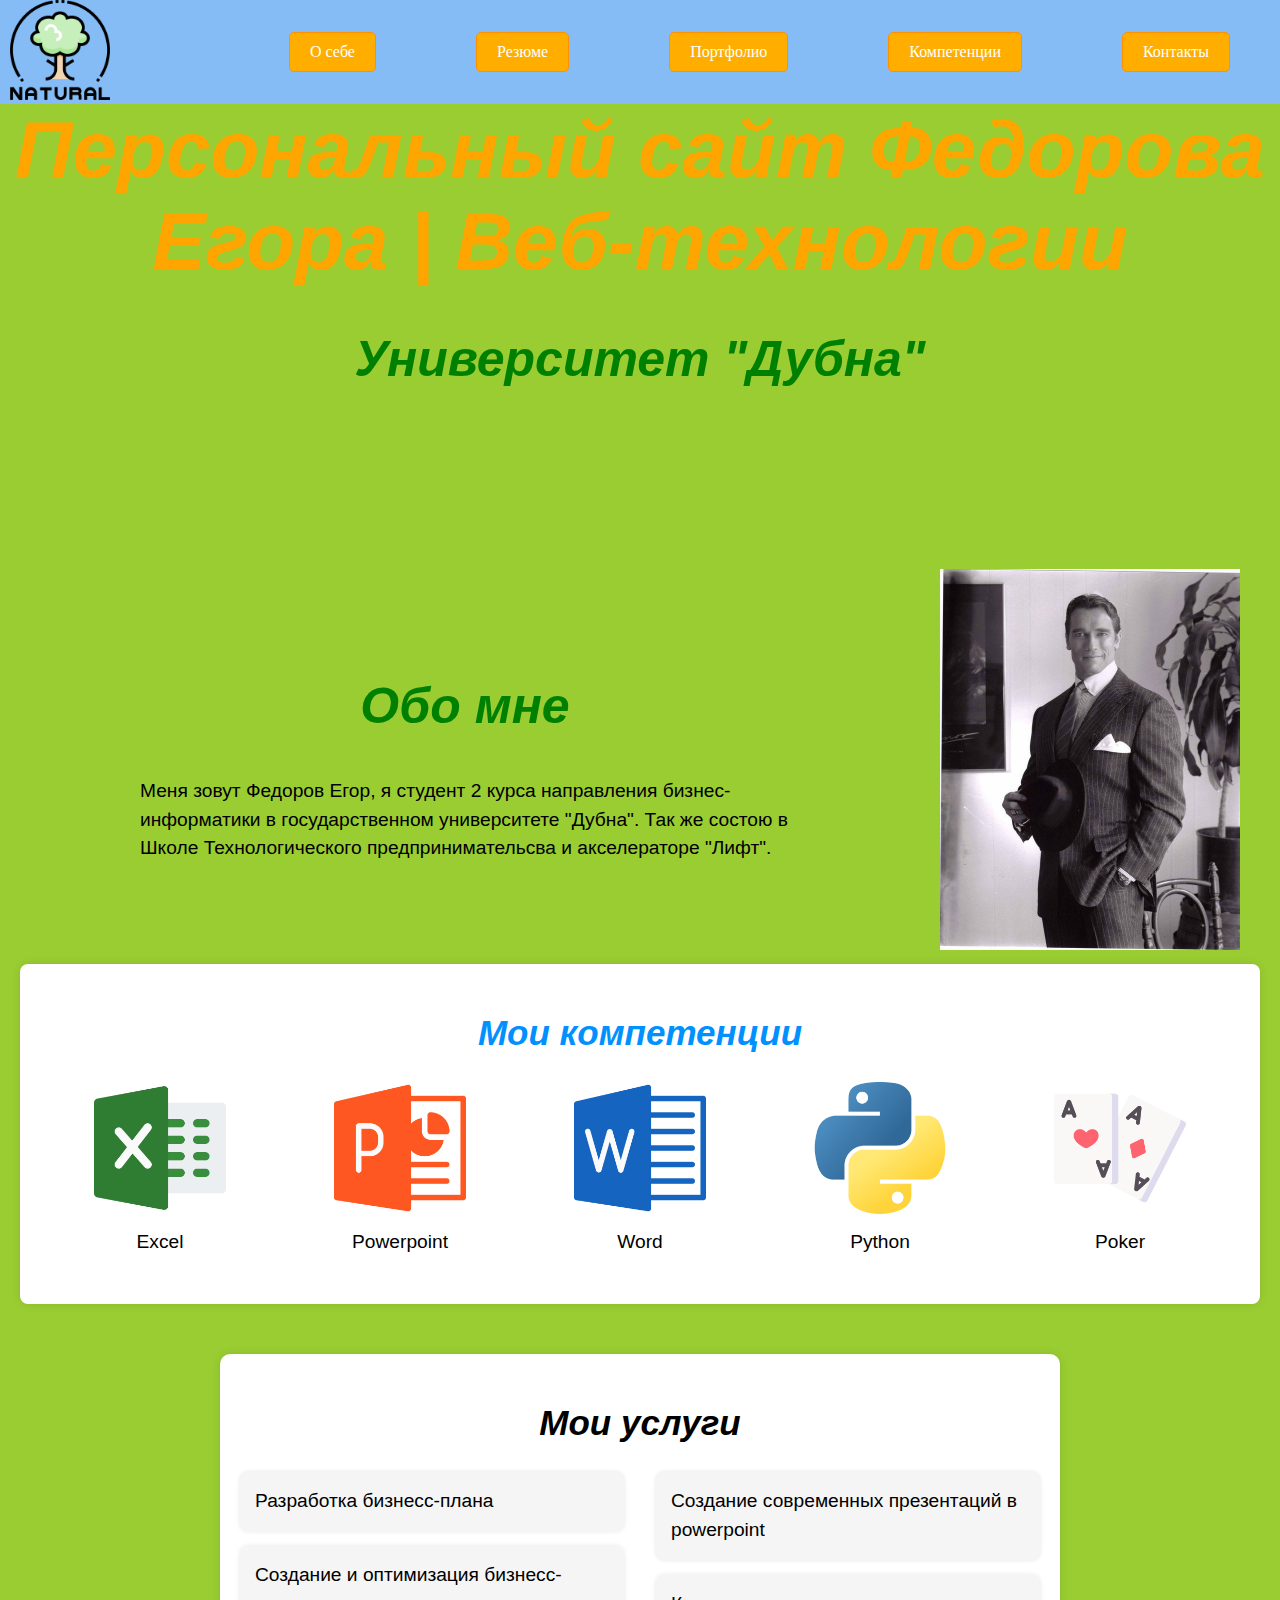
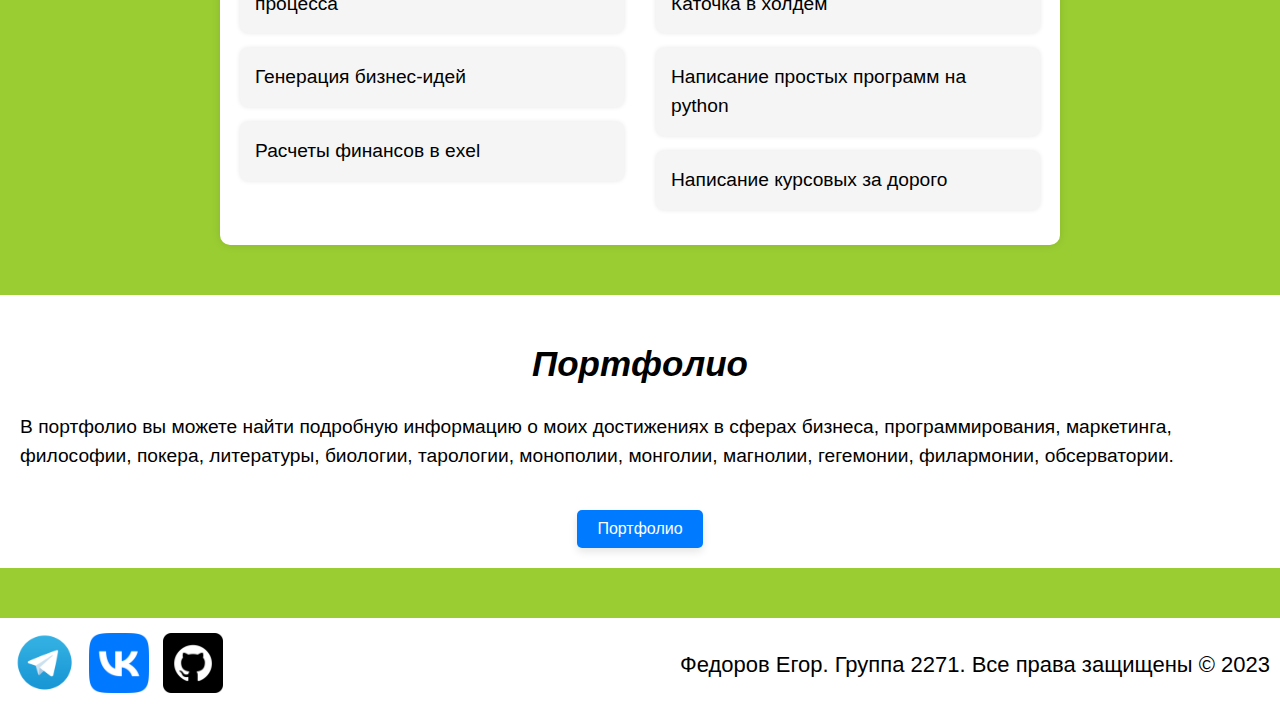
<file: index.html>
<!DOCTYPE html> 
<html lang="en"> 
<head> 
    <meta charset="UTF-8"> 
    <meta http-equiv="X-UA-Compatible" content="IE=edge"> 
    <meta name="viewport" content="width=], initial-scale=1.0"> 
    <title>vebtech</title> 
    <link rel="stylesheet" type="text/css" href="style.css"> 
</head> 
<body> 
<header class="navigation"> 
    <div>
        <img class="intro"src="images/natural.png" alt="Изображение">
    </div>
    <div class="navbar">
    <a href="index.html"> О себе</a>
    <a href="resume.html">Резюме</a>
    <a href="portfolio.html">Портфолио</a>
    <a href="#p1">Компетенции</a>
    <a href="contacts.html">Контакты</a>
    </div>
</header>

<main> 
    <div class="block" id="block1"> 
        <h1 class="line" id="p1">Персональный сайт Федорова Егора | Веб-технологии </h1> 
        <h2 class="about-me-head"> Университет "Дубна" </h2>
    </div>

    <div class="block" id="block2">  
            <div class="text">
                <h2 class="about-me-head">Обо мне</h2>
                <p> Меня зовут Федоров Егор, я студент 2 курса направления бизнес-информатики в государственном университете "Дубна". Так же состою в Школе Технологического предпринимательсва и акселераторе "Лифт". </p>
            </div>
            <img class="imggrass" src="images/dami.jpg" alt="Изображение">
    </div>

    <div class="competence-block" class="block" id="block3">
        <h2 class="competition">Мои компетенции</h2>
        <div class="icon-container">
            <div class="icon">
                <img src="images/excel.png" alt="Icon 1">
                <p>Excel</p>
            </div>
            <div class="icon">
                <img src="images/powerpoint.png" alt="Icon 2">
                <p>Powerpoint</p>
            </div>
            <div class="icon">
                <img src="images/word.png" alt="Icon 3">
                <p>Word</p>
            </div>
            <div class="icon">
                <img src="images/python.png" alt="Icon 4">
                <p>Python</p>
            </div>
            <div class="icon">
                <img src="images/poker.png" alt="Icon 5">
                <p>Poker</p>
            </div>
        </div>
    </div>

    <div class="services-block">
        <h2 class="uslugi">Мои услуги</h2>
        <div class="services-container">
            <div class="service-column">
                <div class="service-item">
                    <p>Разработка бизнесс-плана</p>
                </div>
                <div class="service-item">
                    <p>Создание и оптимизация бизнесс-процесса</p>
                </div>
                <div class="service-item">
                    <p>Генерация бизнес-идей</p>
                </div>
                <div class="service-item">
                    <p>Расчеты финансов в exel</p>
                </div>
            </div>
            <div class="service-column">
                <div class="service-item">
                    <p>Создание современных презентаций в powerpoint</p>
                </div>
                <div class="service-item">
                    <p>Каточка в холдем</p>
                </div>
                <div class="service-item">
                    <p>Написание простых программ на python</p>
                </div>
                <div class="service-item">
                    <p>Написание курсовых за дорого</p>
                </div>
            </div>
        </div>
    </div>

    <div class="about-me-block">
        <h2 class="portfolio">Портфолио</h2>
        <p>В портфолио вы можете найти подробную информацию о моих достижениях в сферах бизнеса, программирования, маркетинга, философии, покера, литературы, биологии, тарологии, монополии, монголии, магнолии, гегемонии, филармонии, обсерватории. </p>
        <button class="portfolio-button">Портфолио</button>
    </div>

    <footer class="foot">
        <div>
            <a href="https://web.telegram.org/k/#@vod228"></a><img class="logos" src="images/telegram logo.png">
            <a href="https://vk.com/idpushki020"></a><img class="logos" src="images/VK лого.png">
            <img class="logos" src="images/github.png">
        </div>
        <div class="footend">
            <p class="foottext">Федоров Егор. Группа 2271. Все права защищены © 2023</p>
        </div>
    </footer>
</body> 
 
</html>
</file>
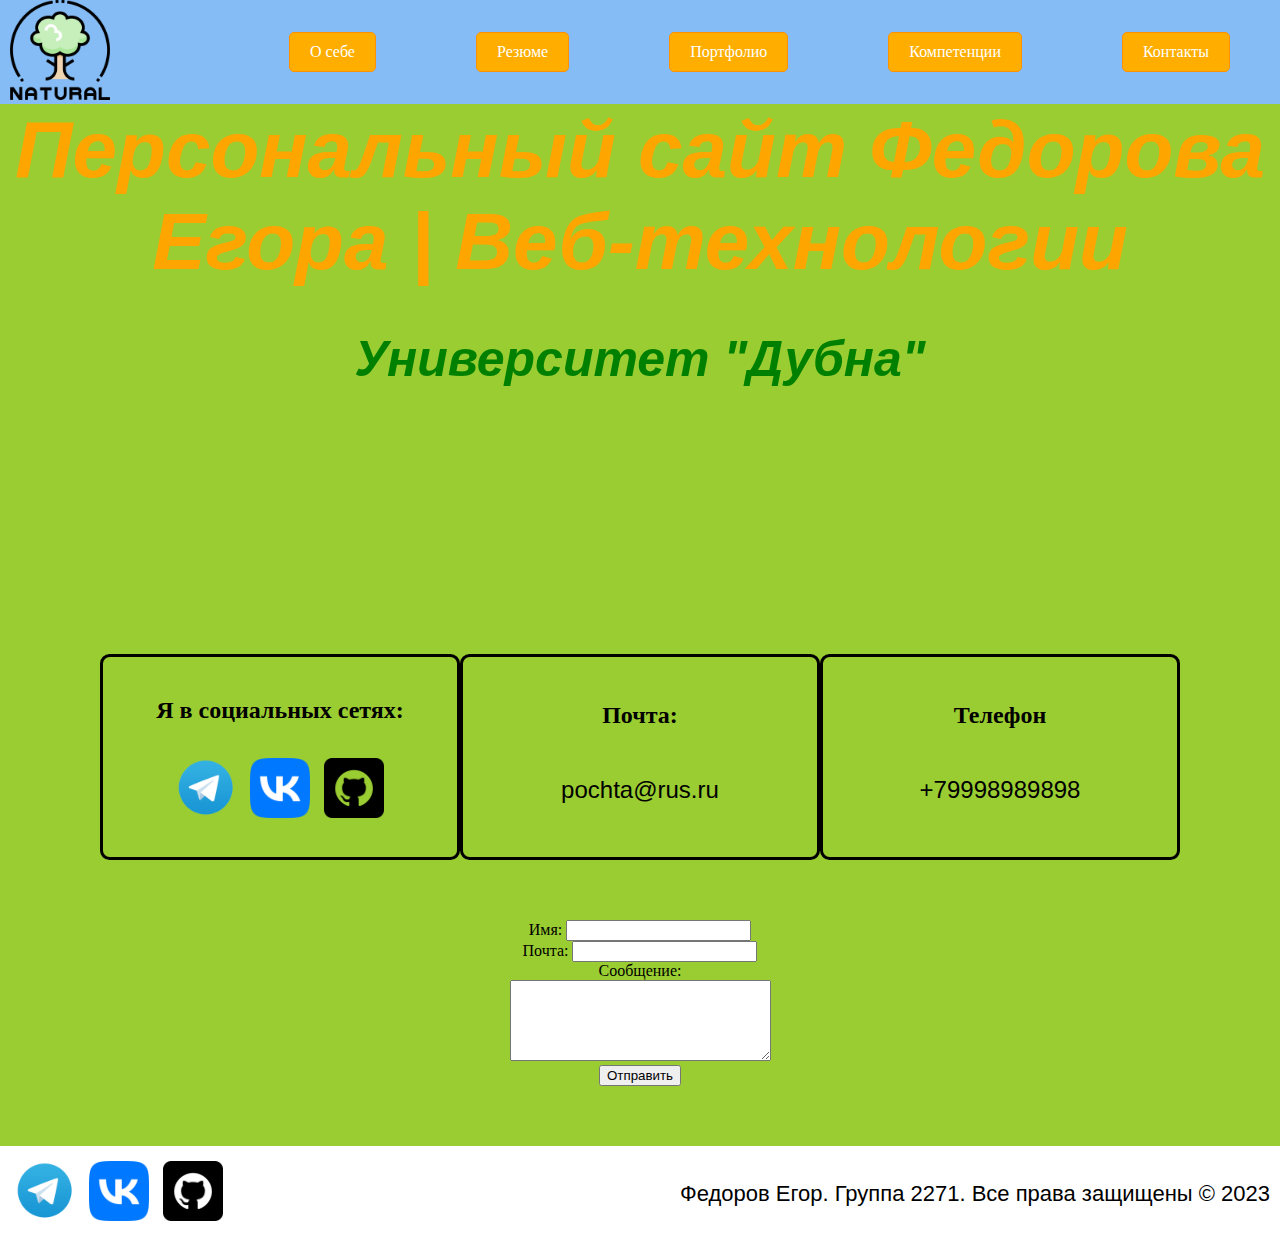
<file: contacts.html>
<!DOCTYPE html> 
<html lang="en"> 
<head> 
    <meta charset="UTF-8"> 
    <meta http-equiv="X-UA-Compatible" content="IE=edge"> 
    <meta name="viewport" content="width=], initial-scale=1.0"> 
    <title>vebtech</title> 
    <link rel="stylesheet" type="text/css" href="style.css"> 
</head> 
<body> 
<header class="navigation"> 
    <div>
        <img class="intro"src="images/natural.png" alt="Изображение">
    </div>
    <div class="navbar">
    <a href="index.html"> О себе</a>
    <a href="pages/resume.html">Резюме</a>
    <a href="pages/portfolio.html">Портфолио</a>
    <a href="#p1">Компетенции</a>
    <a href="pages/contacts.html">Контакты</a>
    </div>
</header>
<main>
    <div class="block" id="block1"> 
        <h1 class="line" id="p1">Персональный сайт Федорова Егора | Веб-технологии </h1> 
        <h2 class="about-me-head"> Университет "Дубна" </h2>
    </div>
    <div class="contacts-block">
        <div class="con-block">
            <h2>Я в социальных сетях:</h2> 
            <div class="social">
                <a href="https://web.telegram.org/k/#@volod228"></a><img class="logos" src="images/telegram logo.png">
                <a href="https://vk.com/idpushkin2020"></a><img class="logos" src="images/VK лого.png">
                <img class="logos" src="images/github.png">
            </div>
        </div>
        <div class="con-block">
            <h2>Почта:</h2>
            <div>
                <p class="pochta">pochta@rus.ru</p>
            </div>
        </div>
        <div class="con-block">
            <h2>Телефон</h2>
            <div>
                <p class="pochta">+79998989898</p>
            </div>
        </div>
    </div>

    <section class="white-section">
    </div>  
        <form>
            <div>
                <label for="name">Имя: </label>
                <input type="text" name="name" id="name">
            </div>
            <div>
                <label for="email">Почта:</label>
                <input type="text" name="email" id="email">
            </div>
            <div>
                <label for="message">Сообщение:</label><br>
                <textarea name="message" id="message" cols="30" rows="5"></textarea>
            </div>
            <div>
                <input type="submit" value="Отправить">
            </div>
        </form>
    </section> 
</main>

<footer class="foot">
    <div>
        <a href="https://web.telegram.org/k/#@vod228"></a><img class="logos" src="images/telegram logo.png">
        <a href="https://vk.com/idpushki020"></a><img class="logos" src="images/VK лого.png">
        <img class="logos" src="images/github.png">
    </div>
    <div class="footend">
        <p class="foottext">Федоров Егор. Группа 2271. Все права защищены © 2023</p>
    </div>
</footer>
 
</body>
</file>
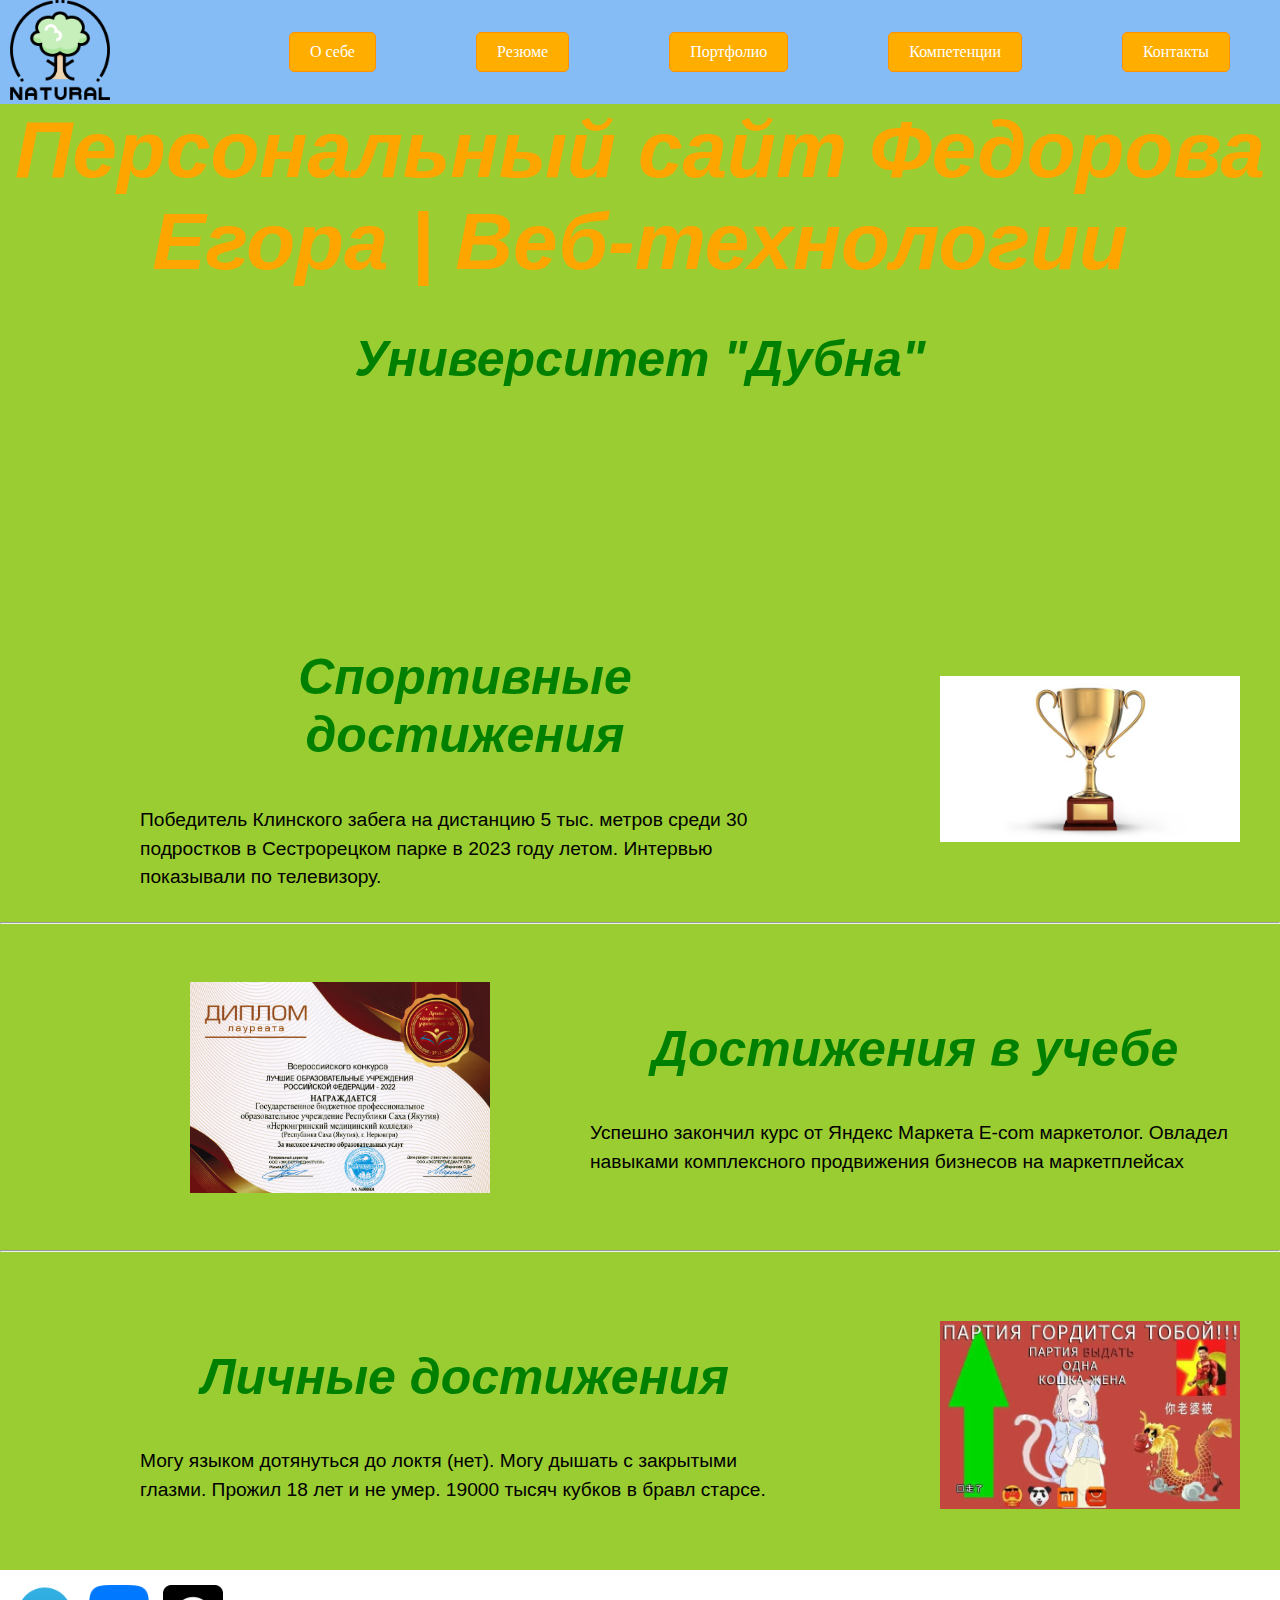
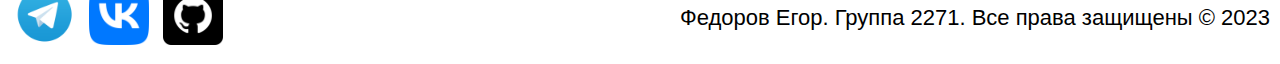
<file: portfolio.html>
<!DOCTYPE html> 
<html lang="en"> 
<head> 
    <meta charset="UTF-8"> 
    <meta http-equiv="X-UA-Compatible" content="IE=edge"> 
    <meta name="viewport" content="width=], initial-scale=1.0"> 
    <title>vebtech</title> 
    <link rel="stylesheet" type="text/css" href="style.css"> 
</head> 
<body> 
<header class="navigation"> 
    <div>
        <img class="intro"src="images/natural.png" alt="Изображение">
    </div>
    <div class="navbar">
    <a href="index.html"> О себе</a>
    <a href="resume.html">Резюме</a>
    <a href="portfolio.html">Портфолио</a>
    <a href="#p1">Компетенции</a>
    <a href="contacts.html">Контакты</a>
    </div>
</header>

<main> 
    <div class="block" id="block1"> 
        <h1 class="line" id="p1">Персональный сайт Федорова Егора | Веб-технологии </h1> 
        <h2 class="about-me-head"> Университет "Дубна" </h2>
    </div>

    <div class="block" id="block2">  
            <div class="text">
                <h2 class="about-me-head">Спортивные достижения</h2>
                <p>Победитель Клинского забега на дистанцию 5 тыс. метров среди 30 подростков в Сестрорецком парке в 2023 году летом. Интервью показывали по телевизору.</p>
            </div>
            <img class="imggrass" src="images/kubok.jpg" alt="Изображение">
    </div>
<hr>
    <div class="block" id="block2">
        <img class="imggrass" src="images/diplom.jpg" alt="Изображение">  
            <div class="text">
                <h2 class="about-me-head">Достижения в учебе</h2>
                <p>Успешно закончил курс от Яндекс Маркета E-com маркетолог. Овладел навыками комплексного продвижения бизнесов на маркетплейсах</p>
            </div>

    </div>
<hr>
    <div class="block" id="block2">  
        <div class="text">
            <h2 class="about-me-head">Личные достижения</h2>
            <p>Могу языком дотянуться до локтя (нет). Могу дышать с закрытыми глазми. Прожил 18 лет и не умер. 19000 тысяч кубков в бравл старсе.</p>
        </div>
        <img class="imggrass" src="images/scale_1200.jpeg" alt="Изображение">
    </div>

    <footer class="foot">
        <div>
            <a href="https://web.telegram.org/k/#@vod228"></a><img class="logos" src="images/telegram logo.png">
            <a href="https://vk.com/idpushki020"></a><img class="logos" src="images/VK лого.png">
            <img class="logos" src="images/github.png">
        </div>
        <div class="footend">
            <p class="foottext">Федоров Егор. Группа 2271. Все права защищены © 2023</p>
        </div>
    </footer>
</body> 
 
</html>
</file>
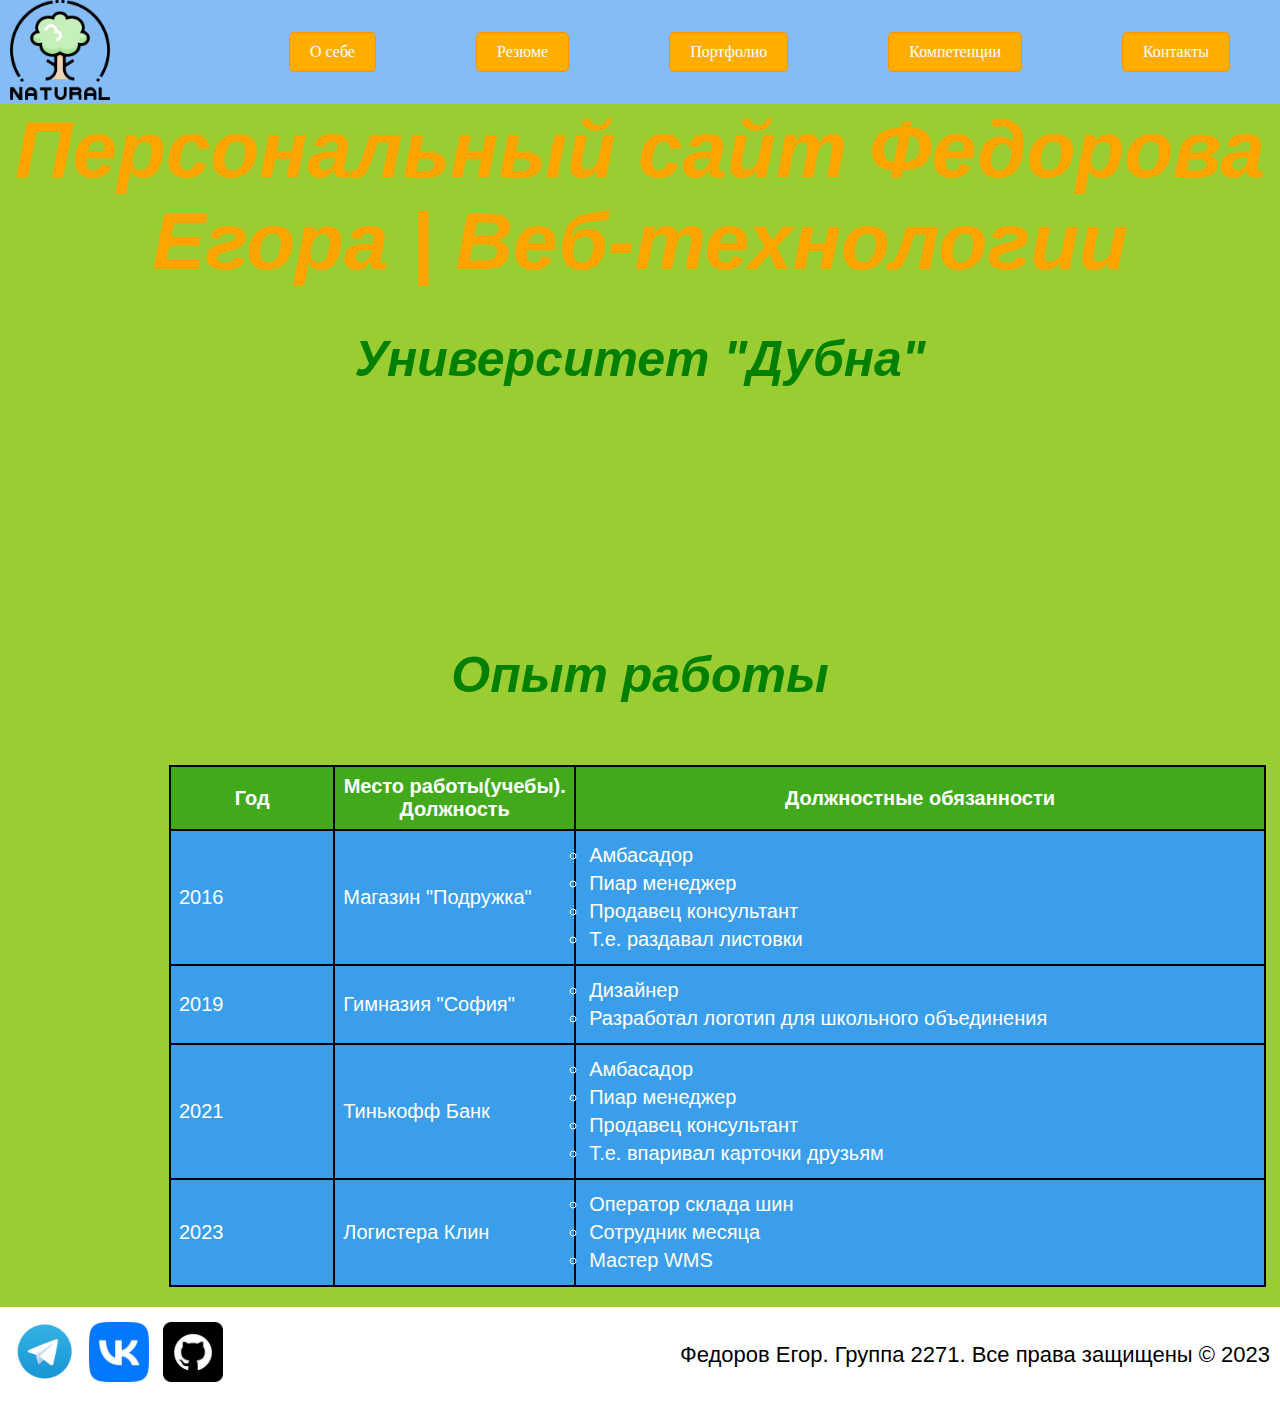
<file: resume.html>
<!DOCTYPE html> 
<html lang="en"> 
<head> 
    <meta charset="UTF-8"> 
    <meta http-equiv="X-UA-Compatible" content="IE=edge"> 
    <meta name="viewport" content="width=], initial-scale=1.0"> 
    <title>vebtech</title> 
    <link rel="stylesheet" type="text/css" href="style.css"> 
</head> 
<body> 
<header class="navigation"> 
    <div>
        <img class="intro"src="images/natural.png" alt="Изображение">
    </div>
    <div class="navbar">
    <a href="index.html"> О себе</a>
    <a href="resume.html">Резюме</a>
    <a href="portfolio.html">Портфолио</a>
    <a href="#p1">Компетенции</a>
    <a href="contacts.html">Контакты</a>
    </div>
</header>
<main>
    <div class="block" id="block1"> 
        <h1 class="line" id="p1">Персональный сайт Федорова Егора | Веб-технологии </h1> 
        <h2 class="about-me-head"> Университет "Дубна" </h2>
    </div>

    <div>
        <h2 class="about-me-head">Опыт работы</h2>
    </div>
    <div class="tableground">
        <table>
            <thead>
                <th>Год</th>
                <th>Место работы(учебы). 
                    Должность</th>
                <th>Должностные обязанности</th>
                
            </thead>
            <tr class="color">
                <td>2016</td>
                <td>Магазин "Подружка"</td>
                <td>
                    <li>Амбасадор</li>
                    <li>Пиар менеджер</li>
                    <li>Продавец консультант</li>
                    <li>Т.е. раздавал листовки</li>
                </td>
                
            </tr>
            <tr class="color">
                <td>2019</td>
                <td>Гимназия "София"</td>
                <td>
                    <li>Дизайнер</li>
                    <li>Разработал логотип для школьного объединения</li>
                </td>
                
            </tr>
            <tr class="color">
                <td>2021</td>
                <td>Тинькофф Банк</td>
                <td>
                    <li>Амбасадор</li>
                    <li>Пиар менеджер</li>
                    <li>Продавец консультант</li>
                    <li>Т.е. впаривал карточки друзьям</li>
                </td>
                
            </tr>
            <tr class="color"> 
                <td>2023</td>
                <td>Логистера Клин</td>
                <td>
                    <li>Оператор склада шин</li>
                    <li>Сотрудник месяца</li>
                    <li>Мастер WMS</li>
                </td>
                
            </tr>
        </table>
    

        
    </div>

</main>

<footer class="foot">
    <div>
        <a href="https://web.telegram.org/k/#@vod228"></a><img class="logos" src="images/telegram logo.png">
        <a href="https://vk.com/idpushki020"></a><img class="logos" src="images/VK лого.png">
        <img class="logos" src="images/github.png">
    </div>
    <div class="footend">
        <p class="foottext">Федоров Егор. Группа 2271. Все права защищены © 2023</p>
    </div>
</footer>
</body>
</file>
<file: style.css>
.logos{ 
    height: 60px; 
    width: 60px; 
    border-right: 50px; 
}
.logoDubna{ 
    height: 200px; 
    width: 200px; 
    border-right: 10px; 
}

body {
    margin: 0;
    background-color: yellowgreen;
    }

.navigation {
    background-color: rgb(133,188,245);
    text-align: center; /* Выравнивание по центру */
}

.intro {
    text-align: left;
    height: 100px;

    padding-left: 10px;
}


.line{
    margin: 0;
}

#block1 {
    background-image: url(https://s9.travelask.ru/uploads/post/000/026/422/main_image/facebook-df7d374956da1c62ca854d9dd4d5b221.jpg);
    background-repeat: no-repeat;
    background-size: cover;
    height: 500px;
    background-attachment: fixed;
}

#block2 {
background-color: yellowgreen;
height: 230px;
display: flex;
align-items: center;
justify-content: center;
padding: 40px;

}

.imggrass {
    width: 300px;
    height: auto;    
    margin-left: 150px;
}

.text {
    text-align: center;
    margin-left: 100px;
}


p {
    font-size: 16 px;
    font-family: 'Roboto', sans-serif;
    font-size: 1.2em;
    line-height: 1.5;
    text-align: left;
}


#block3 {
    background-color: rgb(255, 226, 121);
    height: 300px;
    max-width: 1200px;
    margin: 50px auto;
    padding: 20px;
    background-color: #fff;
    border-radius: 8px;
    box-shadow: 0 0 10px rgba(0, 0, 0, 0.1);
}

#block4 {
    background-color: dimgray;
    height: 500px;
}

.navigation {
    display: flex;
    flex-direction: row;
    align-items: center;
    justify-content: space-between;
}
.navigation a{
    display: inline-block;
    margin: 5px 50px;
    padding: 10px 20px;
    background-color: #ffae00;
    color: #fff;
    text-decoration: none;
    border: 1px solid #ff9100;
    border-radius: 5px;
    transition: background-color 0.3s, color 0.3s;
}

.navigation a:hover {
    background-color: #48ff00; /* Цвет фона кнопок при наведении */
    color: #000000; /* Цвет текста кнопок при наведении */
}

.navbar {
    display: flex;
    flex-direction: row;
    justify-content: space-between;
}

h1 {
text-align: center;
color: orange;
font-size: 80px;
font-style: italic;
font-family: sans-serif;
}

main{
    margin: 0;
}

.about-me-head {
    font-family: 'Roboto', sans-serif;
    text-align: center;
    color: green;
    font-size: 50px;
    font-style: italic;
    font-family: sans-serif; 
}




.icon-container {
    display: flex;
    justify-content: space-around;
    margin-top: 20px;
}

.icon {
    text-align: center;
    
}
.icon img {
    max-width: 55%; /* Максимальная ширина изображения - 100% от родительского контейнера */
    height: auto;
}

.icon p {
    margin-top: 10px;
    font-size: 16 px;
    font-family: 'Roboto', sans-serif;
    font-size: 1.2em;
    line-height: 1.5;
    text-align: center;
}

.competition {
    font-family: 'Roboto', sans-serif;
    text-align: center;
    color: rgb(0, 145, 255);
    font-size: 35px;
    font-style: italic;
    font-family: sans-serif; 
}


.services-block {
    max-width: 800px;
    margin: 50px auto;
    padding: 20px;
    background-color: #fff;
    border-radius: 10px;
    box-shadow: 0 0 10px rgba(0, 0, 0, 0.1);
}

.services-container {
    display: flex;
    justify-content: space-between;
    margin-top: 20px;
}

.service-column {
    flex: 0 0 48%; /* Чтобы обеспечить промежуток между колонками, можно использовать небольшую ширину */
}

.service-item {
    margin-bottom: 15px;
    padding: 15px;
    background-color: #f5f5f5;
    border-radius: 8px;
    box-shadow: 0 0 5px rgba(0, 0, 0, 0.1);
}

.service-item p {
    margin: 0;
    font-size: 1.2em;
}

.uslugi {
    font-family: 'Roboto', sans-serif;
    text-align: center;
    color: rgb(0, 0, 0);
    font-size: 35px;
    font-style: italic;
    font-family: sans-serif; 
}

.about-me-block {
    max-width: 8000px;
    margin: 50px auto;
    padding: 20px;
    background-color: #fff;
    text-align: center;
    
}

button.portfolio-button {
    padding: 10px 20px;
    margin-top: 20px;
    font-size: 1em;
    color: #fff;
    background-color: #007bff;
    border: none;
    border-radius: 5px;
    cursor: pointer;
    box-shadow: 0 4px 8px rgba(0, 0, 0, 0.1);
    transition: background-color 0.3s ease-in-out;
}

button.portfolio-button:hover {
    background-color: #0056b3;
}

.portfolio {
    font-family: 'Roboto', sans-serif;
    text-align: center;
    color: rgb(0, 0, 0);
    font-size: 35px;
    font-style: italic;
    font-family: sans-serif; 
}

.footer-logos {
    text-align: center;
}

.footer-text {
    text-align: center;
    display: flex;
    align-items: center;
    justify-content: center;
}




.contacts-block{
    display: flex;
    margin: 50px 100px;
    align-items: center;
    justify-content: space-between;
    flex-direction: row;
}
.con-block{
    display: flex;
    align-items: center;
    width: 380px;
    height: 200px;
    padding:  0px 50px;
    border: 3px solid rgb(0, 0, 0);
    border-radius: 0.6em;
    flex-direction: column;
    justify-content: center;
}
.social{
    display:inline-block;
    margin: 10px 0;
}
.pochta{
    text-align: center;
    font-size: 24px;
    font-family: sans-serif;
}

.foot {
    display: flex;
    justify-content: space-between;
    padding: 10px;
    background-color: rgb(255, 255, 255);
}

.logos {
    height: 60px;
    width: 60px;
    margin: 5px;
}
.footend{
    display: flex;
    align-items: center;
}
.foottext {
    font-size: 22px;
    color:#000000;
    margin: 0;   
}






div.myskills{
    padding: 40px 400px;
    display: flex;
    align-items: center;
    flex-direction: column; 
    background-color: #fcfcc6;

}
.skill-text{
    display: flex;
    font-family: sans-serif;
    font-size: 26px;
    margin: 10px 0;
    text-align: center;
}
.btndiv{
    display: flex;
    margin-top: 40px;
    align-items: center;
    justify-content: center;
}
.btn {
    padding: 8px 12px; /* Поля по вертикали и горизонтали */
    background-color:#65412d ; /* Прозрачный цвет фона */
    font-size: 30px; /* Размер текста */
    text-transform: uppercase; /* Все буквы заглавные */
    color: #fcfcc6; /* Цвет текста */
    border: 2px solid #65412d; /* Параметры рамки */
    border-radius: 0.4em; /* Радиус скругления */
    transition: color 1s;
}


.tableground{
    padding: 20px 169px;
}
.name-padding{
    padding-top: 20px ;
}

table {
    width: 1097px;
    border-collapse: collapse;
}
thead{
    background-color: rgb(66, 169, 29);
    color: #000000;
}
thead th:nth-child(1) {
    width: 15%;
 }
thead th:nth-child(2) {
    width: 22%;
}

th, td {
    border: 2px solid #000000;
    padding: 8px;
    font-size: 20px;
    font-family: sans-serif;
    color: #ffffff;
}

.color {
    background-color: #3a9eea;
}

li{
    font-size: 20px;
    font-family: sans-serif;
    list-style-type: circle;
    color: #ffffff;
    margin: 5px;
}

.white-section {
    style="border-left-width: 111px;
    padding-left: 111px;
    padding-bottom: 60px;
    padding-top: 10px; 
    flex-direction: row;
    text-align: center;
    align-items: center;
  }
</file>
